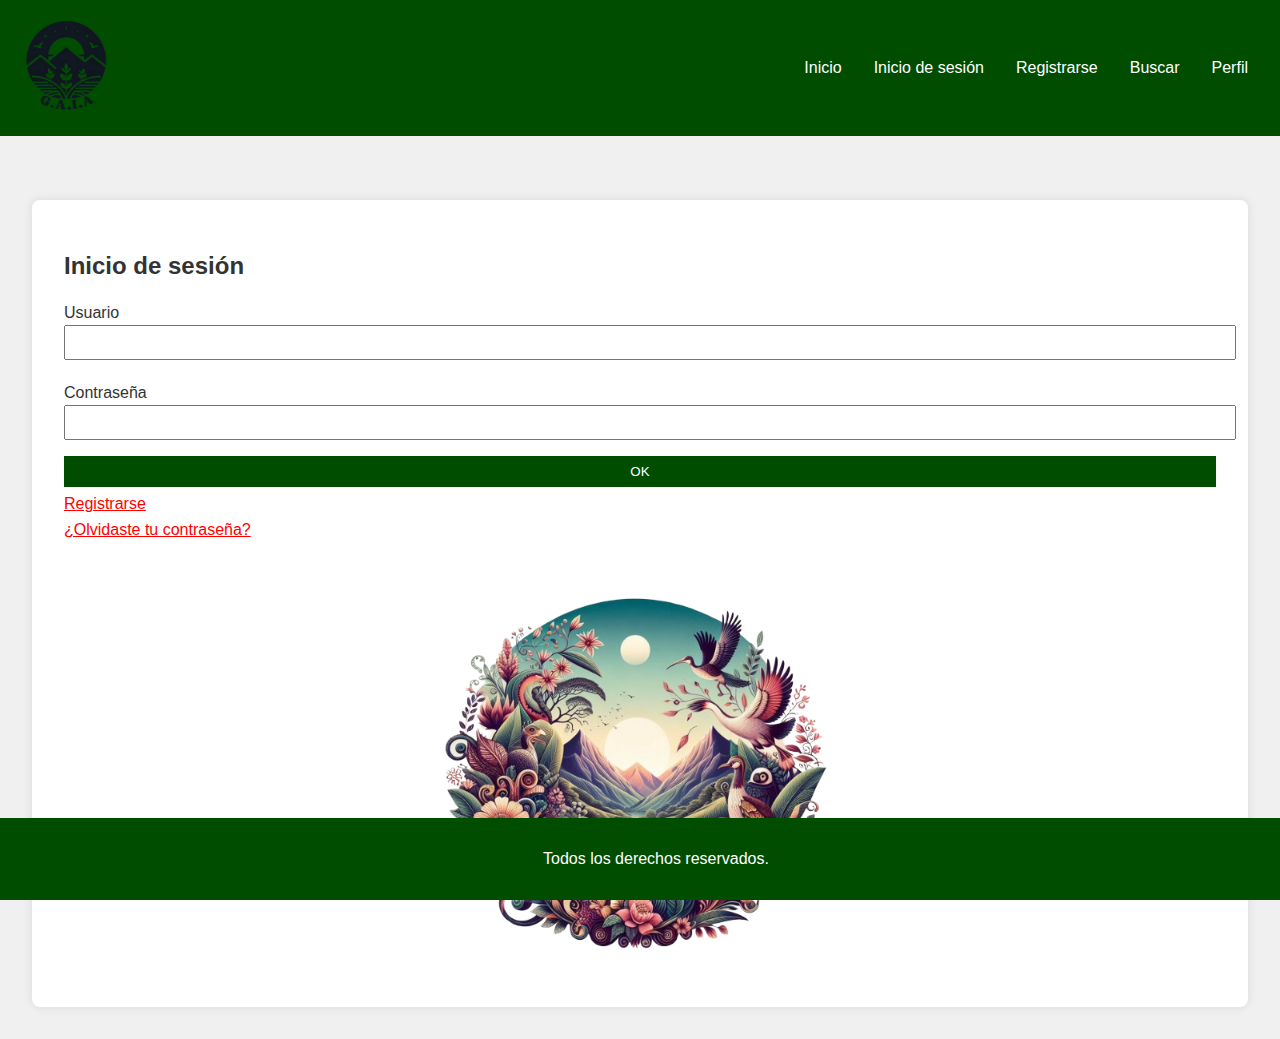
<file: MI_PAGINA_WEB/login.html>
<!DOCTYPE html>
<html lang="es">
<head>
    <meta charset="UTF-8">
    <meta name="viewport" content="width=device-width, initial-scale=1.0">
    <title>GAIA - Inicio de sesión</title>
    <link rel="stylesheet" href="styles.css">
</head>
<body>
    <header>
        <div class="logo">
            <img src="assets/logo.png" alt="GAIA Logo">
        </div>
        <nav>
            <ul>
                <li><a href="index.html">Inicio</a></li>
                <li><a href="login.html">Inicio de sesión</a></li>
                <li><a href="register.html">Registrarse</a></li>
                <li><a href="search.html">Buscar</a></li>
                <li><a href="profile.html">Perfil</a></li>
            </ul>
        </nav>
    </header>
    <main>
        <section class="form-container">
            <h2>Inicio de sesión</h2>
            <form>
                <label for="username">Usuario</label>
                <input type="text" id="username" name="username">
                <label for="password">Contraseña</label>
                <input type="password" id="password" name="password">
                <button type="submit">OK</button>
            </form>
            <div class="links">
                <a href="register.html">Registrarse</a>
                <a href="#">¿Olvidaste tu contraseña?</a>
            </div>
            <div class="form-image">
                <img src="assets/3.png" alt="Inicio de sesión">
            </div>
        </section>
    </main>
    <footer>
        <p>Todos los derechos reservados.</p>
    </footer>
    <script src="scripts.js"></script>
</body>
</html>
</file>
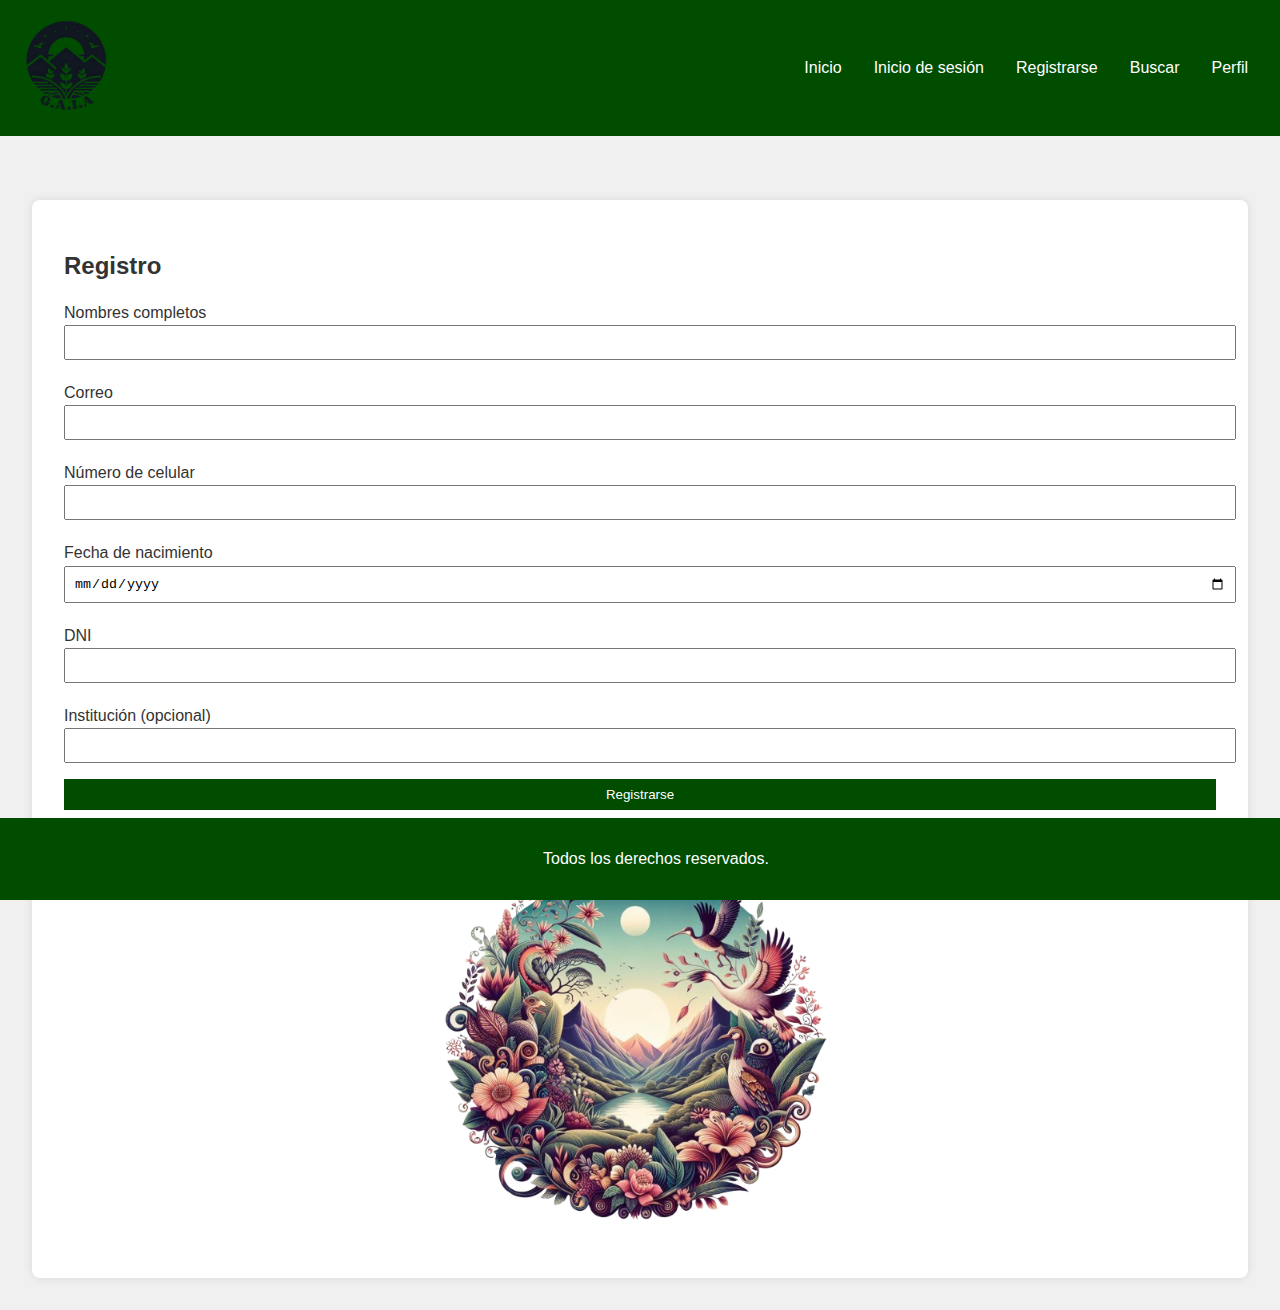
<file: MI_PAGINA_WEB/register.html>
<!DOCTYPE html>
<html lang="es">
<head>
    <meta charset="UTF-8">
    <meta name="viewport" content="width=device-width, initial-scale=1.0">
    <title>GAIA - Registro</title>
    <link rel="stylesheet" href="styles.css">
</head>
<body>
    <header>
        <div class="logo">
            <img src="assets/logo.png" alt="GAIA Logo">
        </div>
        <nav>
            <ul>
                <li><a href="index.html">Inicio</a></li>
                <li><a href="login.html">Inicio de sesión</a></li>
                <li><a href="register.html">Registrarse</a></li>
                <li><a href="search.html">Buscar</a></li>
                <li><a href="profile.html">Perfil</a></li>
            </ul>
        </nav>
    </header>
    <main>
        <section class="form-container">
            <h2>Registro</h2>
            <form>
                <label for="fullname">Nombres completos</label>
                <input type="text" id="fullname" name="fullname">
                <label for="email">Correo</label>
                <input type="email" id="email" name="email">
                <label for="phone">Número de celular</label>
                <input type="tel" id="phone" name="phone">
                <label for="dob">Fecha de nacimiento</label>
                <input type="date" id="dob" name="dob">
                <label for="dni">DNI</label>
                <input type="text" id="dni" name="dni">
                <label for="institution">Institución (opcional)</label>
                <input type="text" id="institution" name="institution">
                <button type="submit">Registrarse</button>
            </form>
            <div class="form-image">
                <img src="assets/3.png" alt="Registro">
            </div>
        </section>
    </main>
    <footer>
        <p>Todos los derechos reservados.</p>
    </footer>
    <script src="scripts.js"></script>
</body>
</html>
</file>
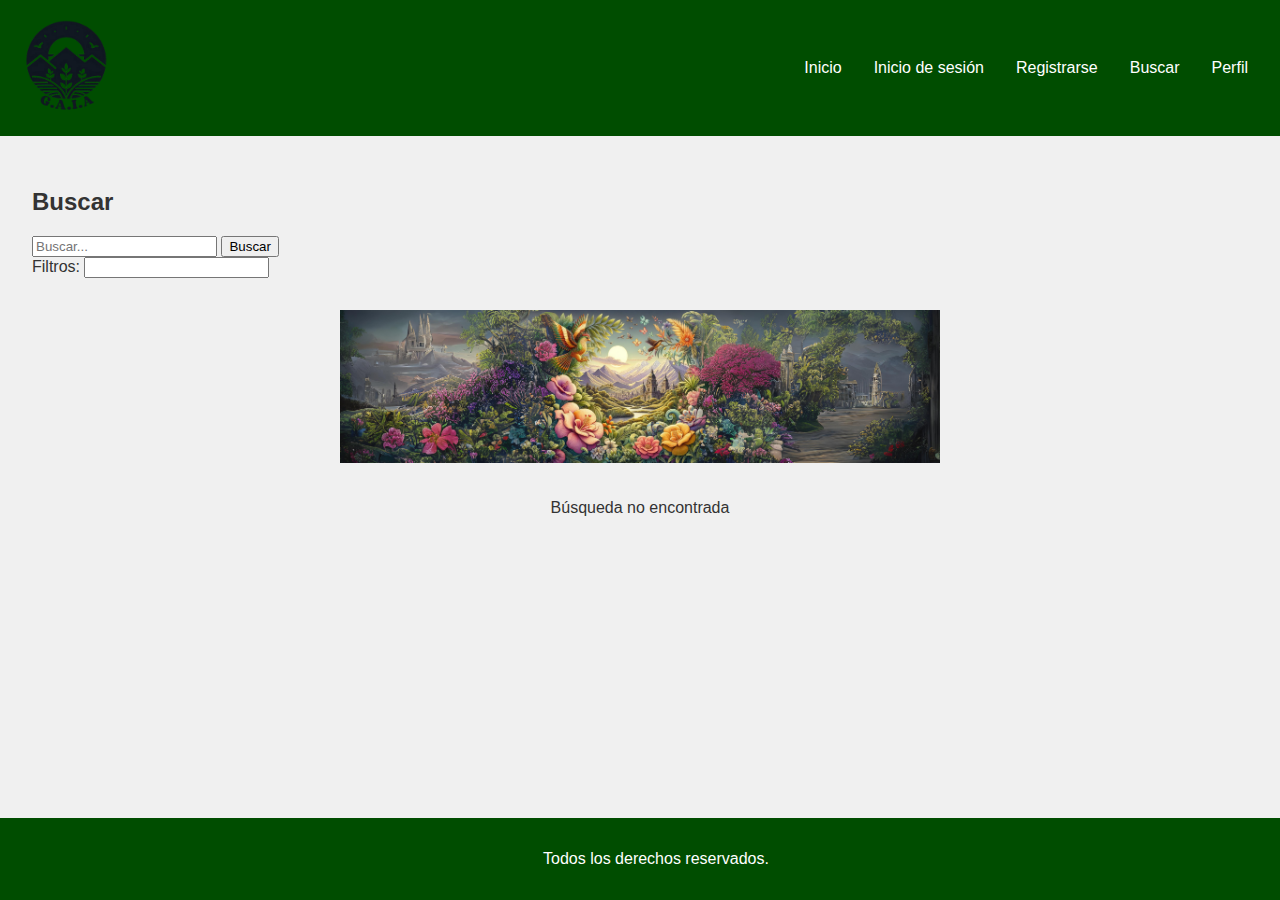
<file: MI_PAGINA_WEB/search.html>
<!DOCTYPE html>
<html lang="es">
<head>
    <meta charset="UTF-8">
    <meta name="viewport" content="width=device-width, initial-scale=1.0">
    <title>GAIA - Búsqueda</title>
    <link rel="stylesheet" href="styles.css">
</head>
<body>
    <header>
        <div class="logo">
            <img src="assets/logo.png" alt="GAIA Logo">
        </div>
        <nav>
            <ul>
                <li><a href="index.html">Inicio</a></li>
                <li><a href="login.html">Inicio de sesión</a></li>
                <li><a href="register.html">Registrarse</a></li>
                <li><a href="search.html">Buscar</a></li>
                <li><a href="profile.html">Perfil</a></li>
            </ul>
        </nav>
    </header>
    <main>
        <section class="search-container">
            <h2>Buscar</h2>
            <form>
                <input type="text" id="searchQuery" name="searchQuery" placeholder="Buscar...">
                <button type="submit">Buscar</button>
            </form>
            <div class="filters">
                <label for="filters">Filtros:</label>
                <input type="text" id="filters" name="filters">
            </div>
            <div class="results">
                <img src="assets/1.png" alt="No encontrado">
                <p>Búsqueda no encontrada</p>
            </div>
        </section>
    </main>
    <footer>
        <p>Todos los derechos reservados.</p>
    </footer>
    <script src="scripts.js"></script>
</body>
</html>
</file>
<file: MI_PAGINA_WEB/styles.css>
/* General styles */
body {
  font-family: Arial, sans-serif;
  margin: 0;
  padding: 0;
  background-color: #f0f0f0;
  color: #333;
}

header {
  display: flex;
  justify-content: space-between;
  align-items: center;
  background-color: #004d00;
  padding: 1rem;
  color: white;
}

header .logo img {
  width: 100px;
}

header nav ul {
  display: flex;
  list-style: none;
  margin: 0;
  padding: 0;
}

header nav ul li {
  margin: 0 1rem;
}

header nav ul li a {
  color: white;
  text-decoration: none;
}

header .auth button {
  background-color: #ff9900;
  border: none;
  padding: 0.5rem 1rem;
  margin-left: 1rem;
  cursor: pointer;
}

main {
  padding: 2rem;
}

footer {
  text-align: center;
  padding: 1rem;
  background-color: #004d00;
  color: white;
  position: fixed;
  width: 100%;
  bottom: 0;
}

/* Welcome section */
.welcome {
  text-align: center;
  background-image: url('assets/2.png');
  background-size: cover;
  background-position: center;
  padding: 5rem 0;
  color: white;
}

.welcome h1 {
  font-size: 2.5rem;
  color: white;
}

.welcome p {
  font-size: 1.2rem;
  color: white;
}

.welcome .actions button {
  background-color: #ff9900;
  border: none;
  padding: 0.5rem 1rem;
  margin: 0.5rem;
  cursor: pointer;
  color: white;
}

.welcome .welcome-image {
  margin-top: 2rem;
}

.welcome .welcome-image img {
  width: 80%;
  max-width: 500px;
}

/* Features section */
.features {
  display: flex;
  justify-content: space-around;
  margin-top: 2rem;
}

.features .feature {
  background-color: #fff;
  padding: 1rem;
  border-radius: 0.5rem;
  text-align: center;
  width: 30%;
}

.features .feature img {
  width: 100%;
  max-width: 150px;
  margin-bottom: 1rem;
}

/* Form container */
.form-container {
  margin-top: 2rem;
  background-color: #fff;
  padding: 2rem;
  border-radius: 0.5rem;
  box-shadow: 0 0 10px rgba(0, 0, 0, 0.1);
}

.form-container h2 {
  margin-bottom: 1rem;
}

.form-container form {
  display: flex;
  flex-direction: column;
}

.form-container form label {
  margin: 0.5rem 0 0.2rem;
}

.form-container form input {
  width: 100%;
  padding: 0.5rem;
  margin-bottom: 1rem;
}

.form-container form button {
  background-color: #004d00;
  color: white;
  border: none;
  padding: 0.5rem 1rem;
  cursor: pointer;
}

.form-container .links a {
  color: red;
  display: block;
  margin-top: 0.5rem;
}

.form-container .form-image {
  margin-top: 2rem;
  text-align: center;
}

.form-container .form-image img {
  width: 80%;
  max-width: 400px;
}

/* Profile container */
.profile-container {
  margin-top: 2rem;
  background-color: #fff;
  padding: 2rem;
  border-radius: 0.5rem;
  box-shadow: 0 0 10px rgba(0, 0, 0, 0.1);
}

.profile-container form {
  display: flex;
  flex-direction: column;
}

.profile-container form label,
.profile-container form input {
  display: block;
  margin-bottom: 1rem;
}

.profile-container form button {
  background-color: #004d00;
  color: white;
  border: none;
  padding: 0.5rem 1rem;
  cursor: pointer;
}

.profile-container .profile-image {
  margin-top: 2rem;
  text-align: center;
}

.profile-container .profile-image img {
  width: 80%;
  max-width: 400px;
}

/* Admin container */
.admin-container {
  margin-top: 2rem;
  background-color: #fff;
  padding: 2rem;
  border-radius: 0.5rem;
  box-shadow: 0 0 10px rgba(0, 0, 0, 0.1);
}

.admin-container form {
  display: flex;
  flex-direction: column;
}

.admin-container form .form-group {
  margin-bottom: 1rem;
}

.admin-container form label,
.admin-container form input {
  display: block;
  margin-bottom: 0.5rem;
}

.admin-container form button {
  background-color: #004d00;
  color: white;
  border: none;
  padding: 0.5rem 1rem;
  cursor: pointer;
}

.admin-container .admin-image {
  margin-top: 2rem;
  text-align: center;
}

.admin-container .admin-image img {
  width: 80%;
  max-width: 400px;
}

/* Search results */
.results {
  text-align: center;
  margin-top: 2rem;
}

.results img {
  width: 100%;
  max-width: 600px;
  margin-bottom: 1rem;
}
</file>
